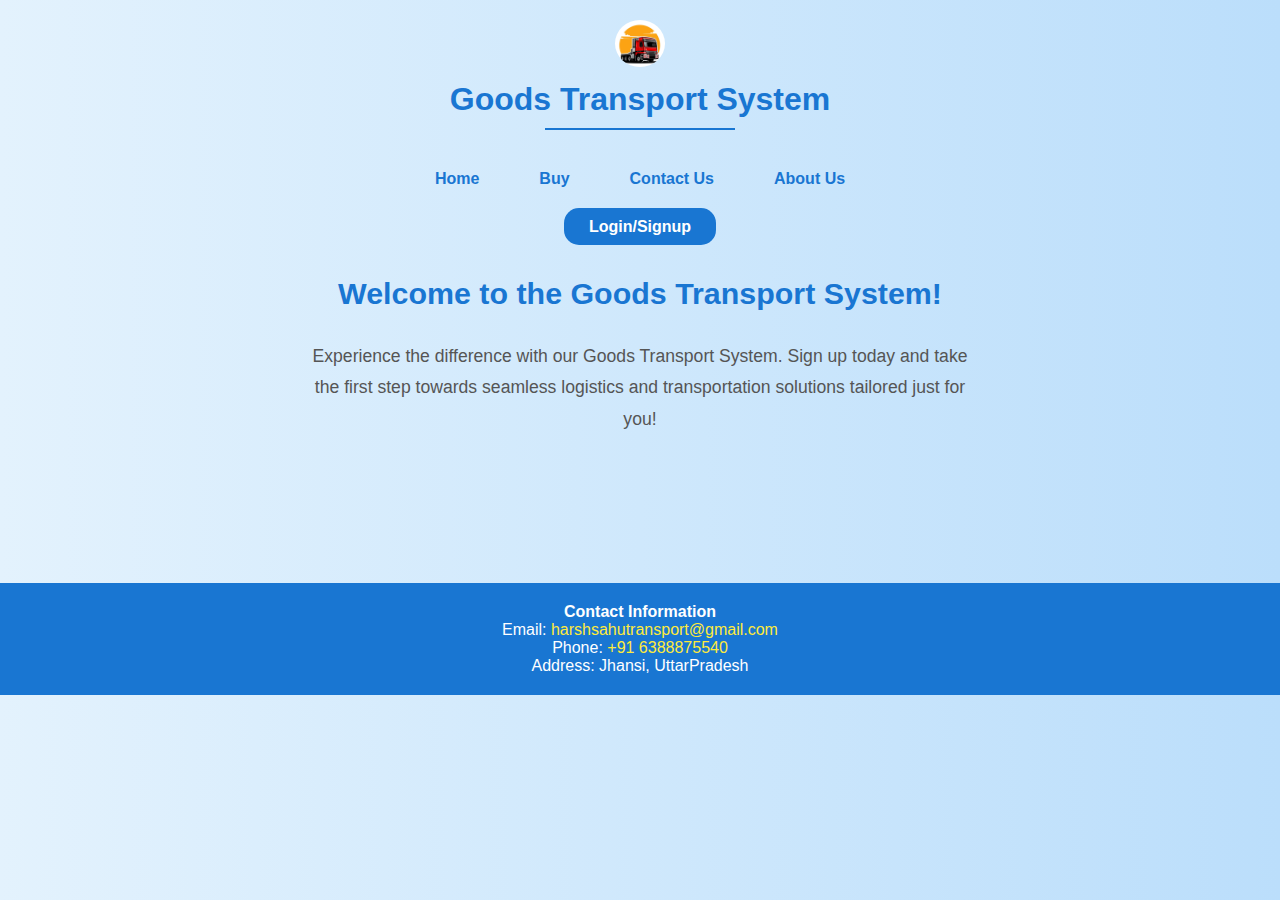
<file: Frontpage/index.html>
<!DOCTYPE html>
<html lang="en">
<head>
    <meta charset="UTF-8">
    <meta name="viewport" content="width=device-width, initial-scale=1.0">
    <title>Goods Transport System</title>
    <link rel="stylesheet" href="./style.css">
</head>
<body>
    <div class="logotruck">
        <img src="./logo_truck.jpg" alt="Logo" width="50px" style="text-align: center;">
    </div>
    <div class="logo">
        <h3>
            <b>Goods Transport System</b>
        </h3>
        <hr>
    </div>
    <div class="navigations">
        <a href="./index.html">Home</a>
        <a href="./buy.html">Buy</a>
        <a href="./contactus.html">Contact Us</a>
        <a href="./about.html">About Us</a>
    </div>
    <div class="login">
        <a href="login.html" class="btn">Login/Signup</a>
    </div>
    <div class="description">
        <h3>Welcome to the Goods Transport System!</h3>
    </div>  
   
    <div class="para">
        <p>Experience the difference with our Goods Transport System.
            Sign up today and take the first step towards seamless logistics and transportation solutions tailored just for you!</p>
    </div>
        
        
    

    <footer>
        <h4>Contact Information</h4>
        <p>Email: <a href="mailto:harshsahu1109@gmail.com">harshsahutransport@gmail.com</a></p>
        <p>Phone: <a href="tel:6388875540">+91 6388875540</a></p>
        <p>Address: Jhansi, UttarPradesh</p>
    </footer>
</body>
</html>
</file>
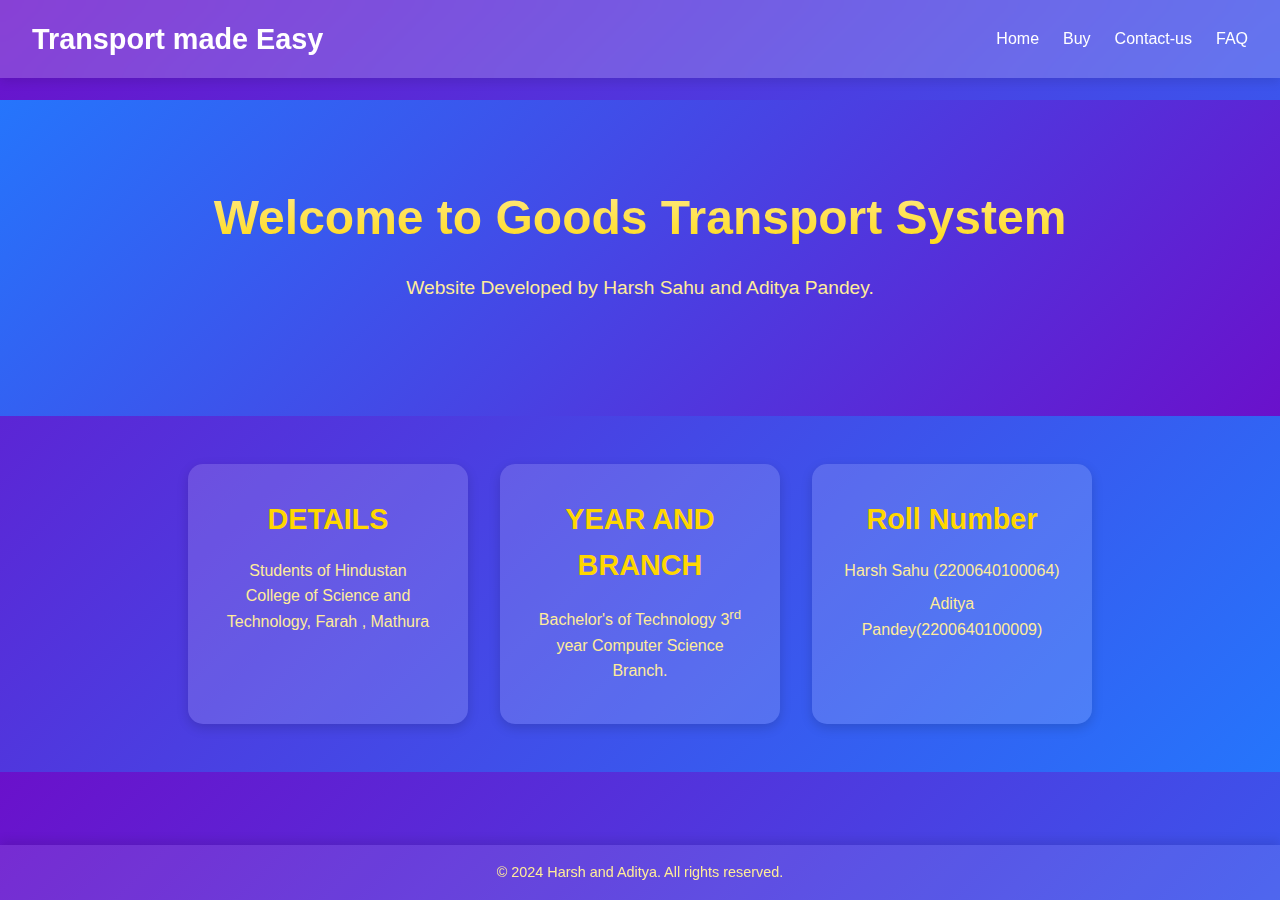
<file: Frontpage/about.html>
<!DOCTYPE html>
<html lang="en">
<head>
  <meta charset="UTF-8">
  <meta name="viewport" content="width=device-width, initial-scale=1.0">
  <title>Goods Transport System</title>
  <link rel="stylesheet" href="about.css">
</head>
<body>

  <nav class="navbar">
    <div class="logo">Transport made Easy</div>
    <ul class="nav-links">
      <li><a href="./index.html">Home</a></li>
      <li><a href="./buy.html">Buy</a></li>
      <!-- <li><a href="#">Sell</a></li> -->
      <li><a href="./contactus.html">Contact-us</a></li>
      <li><a href="#">FAQ</a></li>
    </ul>
  </nav>

  <section class="hero">
    <h1>Welcome to Goods Transport System</h1>
    <p>Website Developed by Harsh Sahu and Aditya Pandey.</p>
  </section>

  <section class="content">
    <div class="card">
      <h2>DETAILS</h2>
      <p>Students of Hindustan College of Science and Technology, Farah , Mathura</p>
      </div>
    <div class="card">
      <h2>YEAR AND BRANCH</h2>
      <p>Bachelor's of Technology 3<sup>rd</sup> year Computer Science Branch.</p>
    </div>
    <div class="card">
      <h2>Roll Number</h2>
      <p>Harsh Sahu (2200640100064)</p>
      <p>Aditya Pandey(2200640100009)</p>
    </div>
  </section>
  <footer>
    <p>&copy; 2024 Harsh and Aditya. All rights reserved.</p>
  </footer>
</body>
</html>
</file>
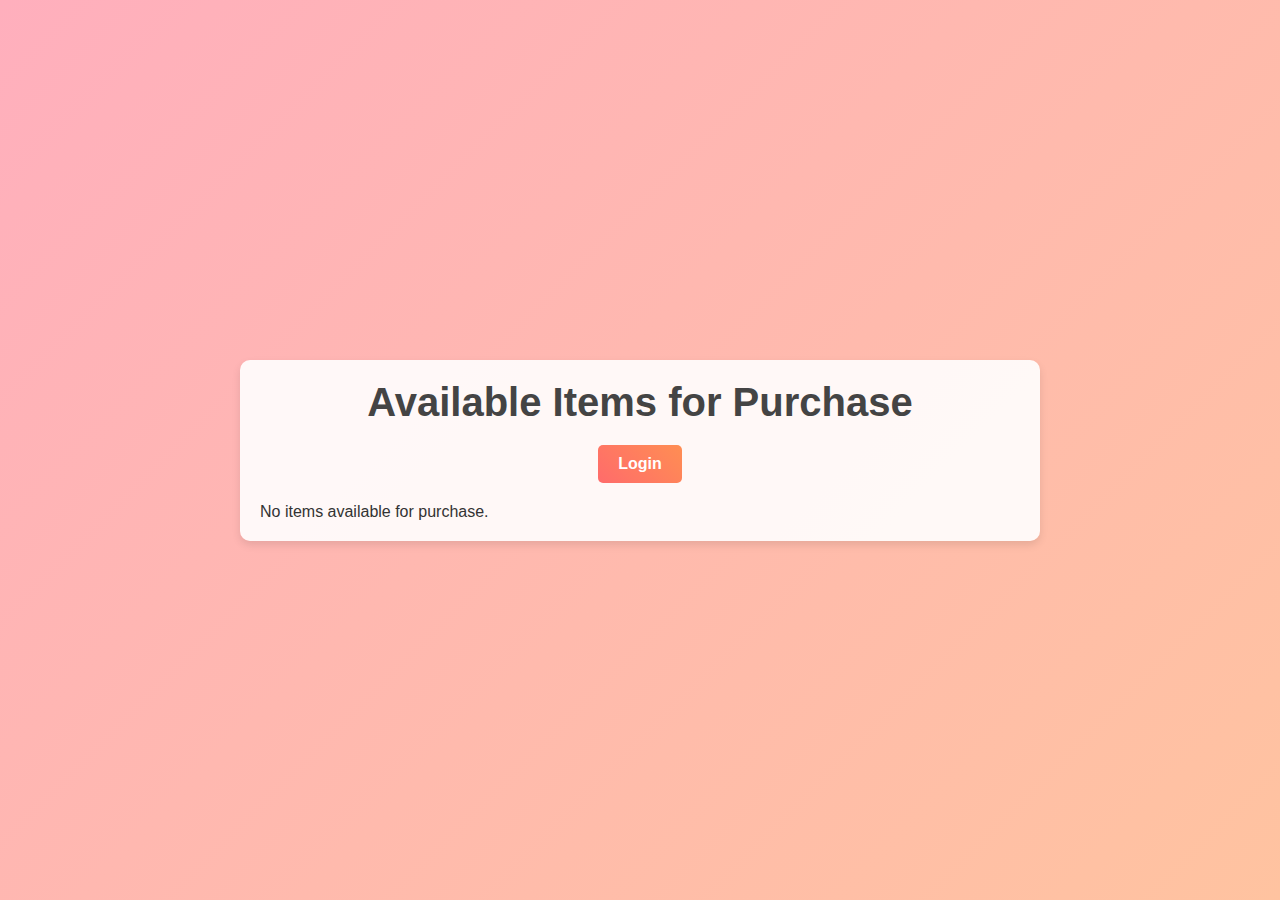
<file: Frontpage/buy.html>
<!DOCTYPE html>
<html lang="en">
<head>
    <meta charset="UTF-8">
    <meta name="viewport" content="width=device-width, initial-scale=1.0">
    <title>Goods Transport System</title>
    <link rel="stylesheet" href="buy.css">
</head>
<body>
    <div class="container">
        <h1>Available Items for Purchase</h1>
        
        <!-- Login Button -->
        <button id="loginButton" class="btn" onclick="redirectToLogin()" style="display: none;">Login</button>

        <div id="itemList" class="item-list"></div>
    </div>

    <script>
        // Check if the user is logged in
        document.addEventListener("DOMContentLoaded", function() {
            const itemList = document.getElementById("itemList");
            const items = JSON.parse(localStorage.getItem("items")) || [];
            const currentUser = localStorage.getItem("currentUser"); // Assumes a 'currentUser' is set when a user logs in

            // Display login button if user is not logged in
            if (!currentUser) {
                document.getElementById("loginButton").style.display = "block";
            }

            if (items.length === 0) {
                itemList.innerHTML = "<p>No items available for purchase.</p>";
                return;
            }

            items.forEach((item, index) => {
                const card = document.createElement("div");
                card.classList.add("card");

                // HTML structure for each item card
                card.innerHTML = `
                    <img src="${item.image}" alt="${item.name}" class="item-image">
                    <h3>${item.name}</h3>
                    <p><strong>Bid Amount:</strong> ₹${item.bidAmount}</p>
                    <p><strong>Distance:</strong> ${item.distance} km</p>
                    <p><strong>Delivery Type:</strong> ${item.deliveryType}</p>
                    <p><strong>Location:</strong> ${item.location}</p>
                    <button class="btn" onclick="purchaseItem('${item.name}', '${item.image}', ${item.bidAmount}, ${item.distance}, '${item.deliveryType}', '${item.location}')">Purchase</button>
                `;

                // If the item was added by the current user, show the delete button
                if (item.addedBy === currentUser) {
                    const deleteButton = document.createElement("button");
                    deleteButton.classList.add("btn", "delete-btn");
                    deleteButton.textContent = "Delete";
                    deleteButton.onclick = function() {
                        deleteItem(index);
                    };
                    card.appendChild(deleteButton);
                }

                itemList.appendChild(card);
            });
        });

        // Function to handle the purchase action
        function purchaseItem(name, image, bidAmount, distance, deliveryType, location) {
            const currentUser = localStorage.getItem("currentUser");

            // Check if user is logged in before allowing purchase
            if (!currentUser) {
                alert("Please log in to make a purchase.");
                window.location.href = "login.html";
                return;
            }

            const purchaseDetails = {
                name,
                image,
                bidAmount,
                distance,
                deliveryType,
                location
            };
            localStorage.setItem("purchaseDetails", JSON.stringify(purchaseDetails));
            window.location.href = "transaction.html";
        }

        // Function to delete item by index and update local storage
        function deleteItem(index) {
            let items = JSON.parse(localStorage.getItem("items")) || [];
            items.splice(index, 1); // Remove item from array by index
            localStorage.setItem("items", JSON.stringify(items)); // Update localStorage
            alert("Item deleted successfully!");
            window.location.reload(); // Reload to update the item list
        }

        // Redirect to login page if user is not logged in
        function redirectToLogin() {
            window.location.href = "login.html";
        }
    </script>
</body>
</html>
</file>
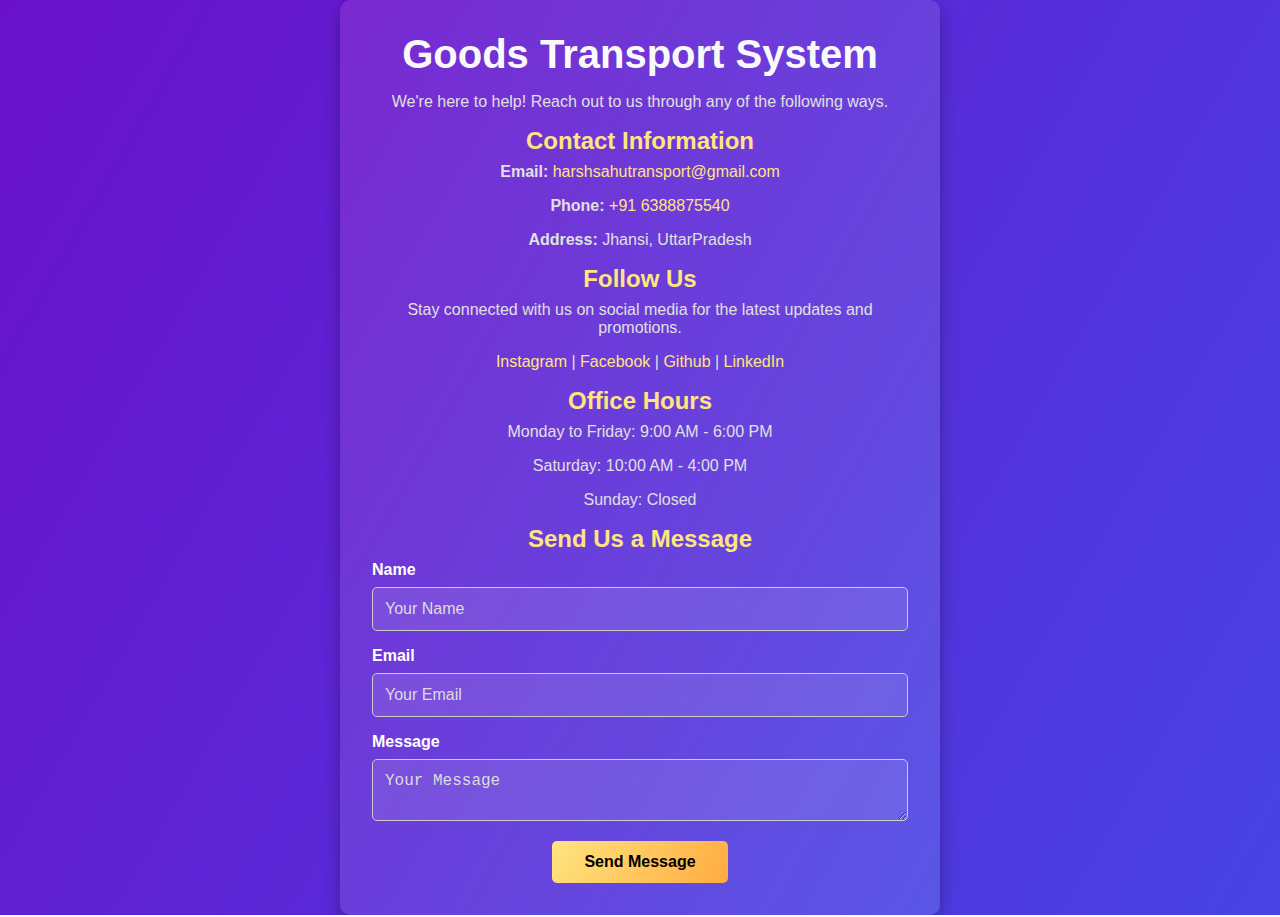
<file: Frontpage/contactus.html>
<!DOCTYPE html>
<html lang="en">
<head>
    <meta charset="UTF-8">
    <meta name="viewport" content="width=device-width, initial-scale=1.0">
    <title>Goods Transport System</title>
    <link rel="stylesheet" href="contact.css">
</head>
<body>
    <div class="container">
        <h1>Goods Transport System</h1>
        <p>We're here to help! Reach out to us through any of the following ways.</p>

        <div class="contact-info">
            <h2>Contact Information</h2>
            <p><strong>Email:</strong> <a href="mailto:harshsahu1109@gmail.com">harshsahutransport@gmail.com</a></p>
            <p><strong>Phone:</strong> <a href="tel:6388875540">+91 6388875540</a></p>
            <p><strong>Address:</strong> Jhansi, UttarPradesh</p>
        </div>

        <div class="social-media">
            <h2>Follow Us</h2>
            <p>Stay connected with us on social media for the latest updates and promotions.</p>
            <p>
                <a href="https://www.instagram.com/goodstransport" target="_blank">Instagram</a> |
                <a href="https://www.facebook.com/goodstransport" target="_blank">Facebook</a> |
                <a href="https://github.com/harshsahu11" target="_blank">Github</a> |
                <a href="https://www.linkedin.com/company/goodstransport" target="_blank">LinkedIn</a>
            </p>
        </div>

        <div class="office-hours">
            <h2>Office Hours</h2>
            <p>Monday to Friday: 9:00 AM - 6:00 PM</p>
            <p>Saturday: 10:00 AM - 4:00 PM</p>
            <p>Sunday: Closed</p>
        </div>

        <div class="contact-form">
            <h2>Send Us a Message</h2>
            <form id="contactForm">
                <div class="input-group">
                    <label for="name">Name</label>
                    <input type="text" id="name" required placeholder="Your Name">
                </div>
                <div class="input-group">
                    <label for="email">Email</label>
                    <input type="email" id="email" required placeholder="Your Email">
                </div>
                <div class="input-group">
                    <label for="message">Message</label>
                    <textarea id="message" required placeholder="Your Message"></textarea>
                </div>
                <button type="submit" class="btn">Send Message</button>
            </form>
        </div>
    </div>

    <script>
        document.getElementById("contactForm").addEventListener("submit", function(event) {
            event.preventDefault();
            alert("Thank you for contacting us! We'll get back to you shortly.");
            // Additional form handling can be implemented here.
        });
    </script>
</body>
</html>
</file>
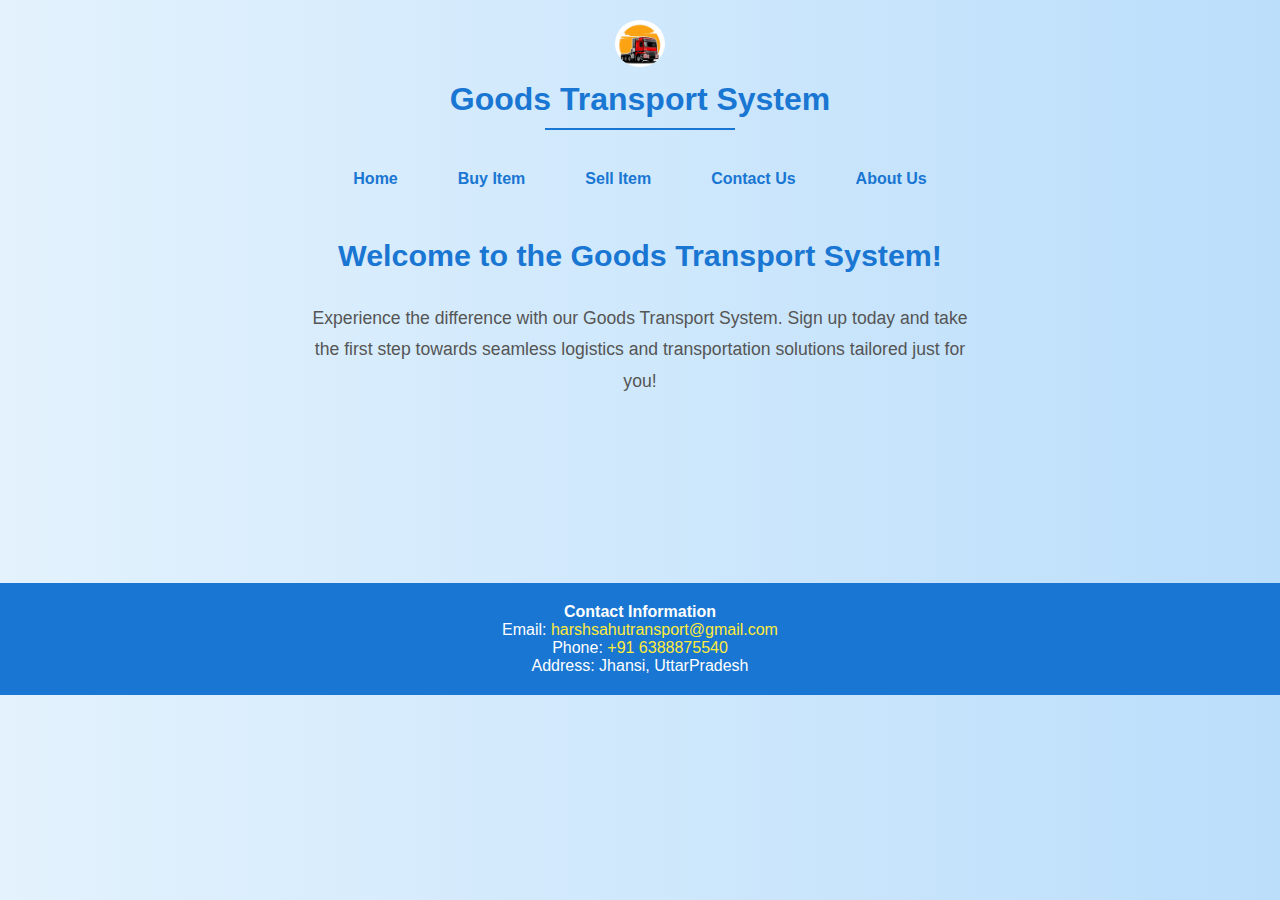
<file: Frontpage/index2.html>
<!DOCTYPE html>
<html lang="en">
<head>
    <meta charset="UTF-8">
    <meta name="viewport" content="width=device-width, initial-scale=1.0">
    <title>Goods Transport System</title>
    <link rel="stylesheet" href="index2.css">
</head>
<body>
    <div class="logotruck">
        <img src="./logo_truck.jpg" alt="Logo" width="50px" style="text-align: center;">
    </div>
    <div class="logo">
        <h3>
            <b>Goods Transport System</b>
        </h3>
        <hr>
    </div>
    <div class="navigations">
        <a href="./index2.html">Home</a>
        <a href="./buy.html">Buy Item</a>
        <a href="./sell.html">Sell Item</a>
        <a href="./contactus.html">Contact Us</a>
        <a href="./about.html">About Us</a>
    </div>
    <div class="description">
        <h3>Welcome to the Goods Transport System!</h3>
    </div>  
   
    <div class="para">
        <p>Experience the difference with our Goods Transport System.
            Sign up today and take the first step towards seamless logistics and transportation solutions tailored just for you!</p>
    </div>
        
        
    

    <footer>
        <h4>Contact Information</h4>
        <p>Email: <a href="mailto:harshsahu1109@gmail.com">harshsahutransport@gmail.com</a></p>
        <p>Phone: <a href="tel:6388875540">+91 6388875540</a></p>
        <p>Address: Jhansi, UttarPradesh</p>
    </footer>
</body>
</html>
</file>
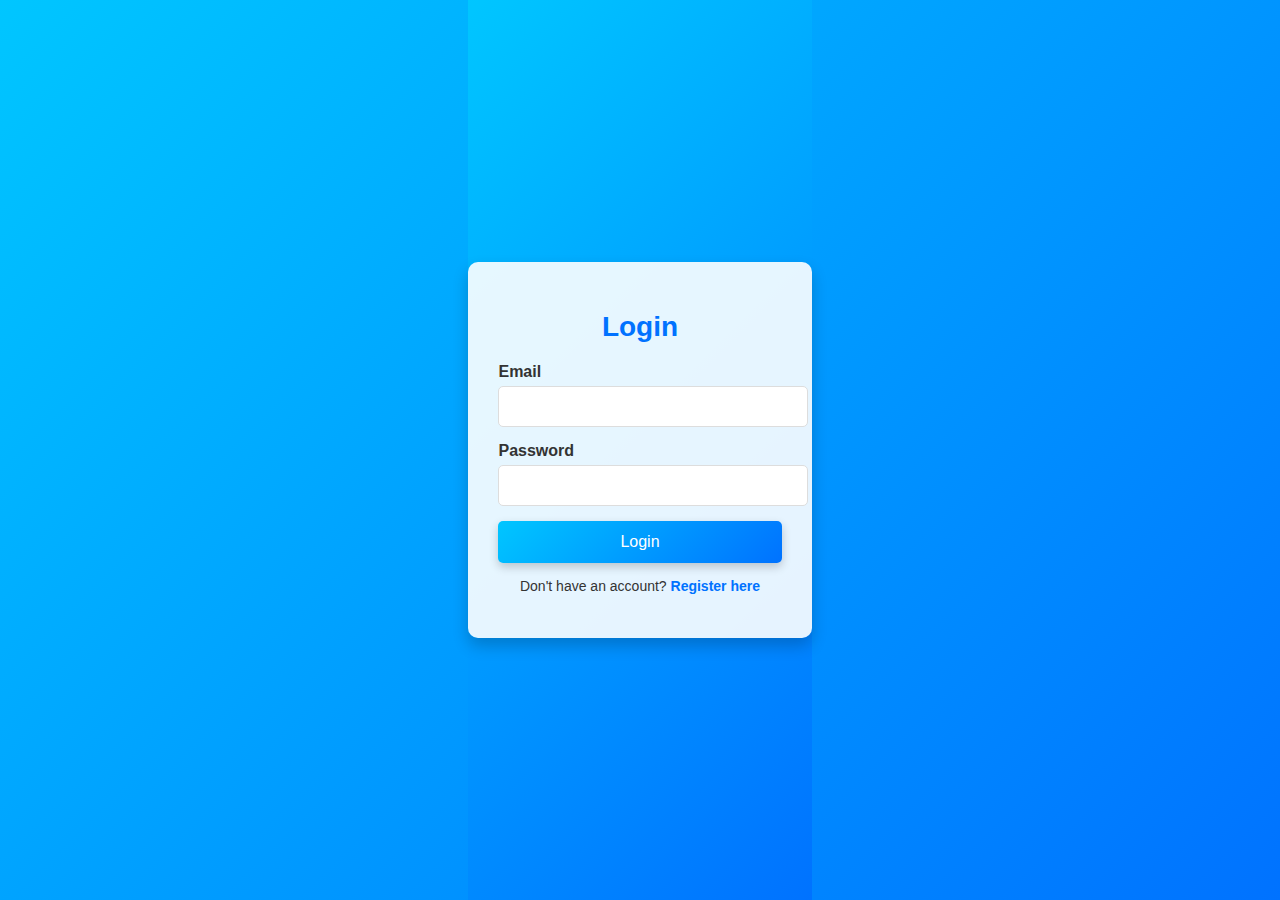
<file: Frontpage/login.html>
<!DOCTYPE html>
<html lang="en">
<head>
    <meta charset="UTF-8">
    <meta name="viewport" content="width=device-width, initial-scale=1.0">
    <title>Goods Transport System</title>
    <link rel="stylesheet" href="login.css">
</head>
<body>
    <div class="container">
        <h1>Login</h1>
        <form id="loginForm">
            <div class="input-group">
                <label for="email">Email</label>
                <input type="email" id="email" required>
            </div>
            <div class="input-group">
                <label for="password">Password</label>
                <input type="password" id="password" required>
            </div>
            <button type="submit" class="btn">Login</button>
        </form>
        <p>Don't have an account? <a href="register.html">Register here</a></p>
    </div>

    <script>
        // Handle login
        document.getElementById("loginForm").addEventListener("submit", function(event) {
            event.preventDefault();

            const email = document.getElementById("email").value;
            const password = document.getElementById("password").value;
            const users = JSON.parse(localStorage.getItem("users")) || [];

            const user = users.find(user => user.email === email && user.password === password);

            if (user) {
                localStorage.setItem("isLoggedIn", "true");
                localStorage.setItem("username", user.email);
                alert("Login successful!");
                window.location.href = "index2.html";
            } else {
                alert("Incorrect email or password. Please try again.");
            }
        });
    </script>
</body>
</html>
</file>
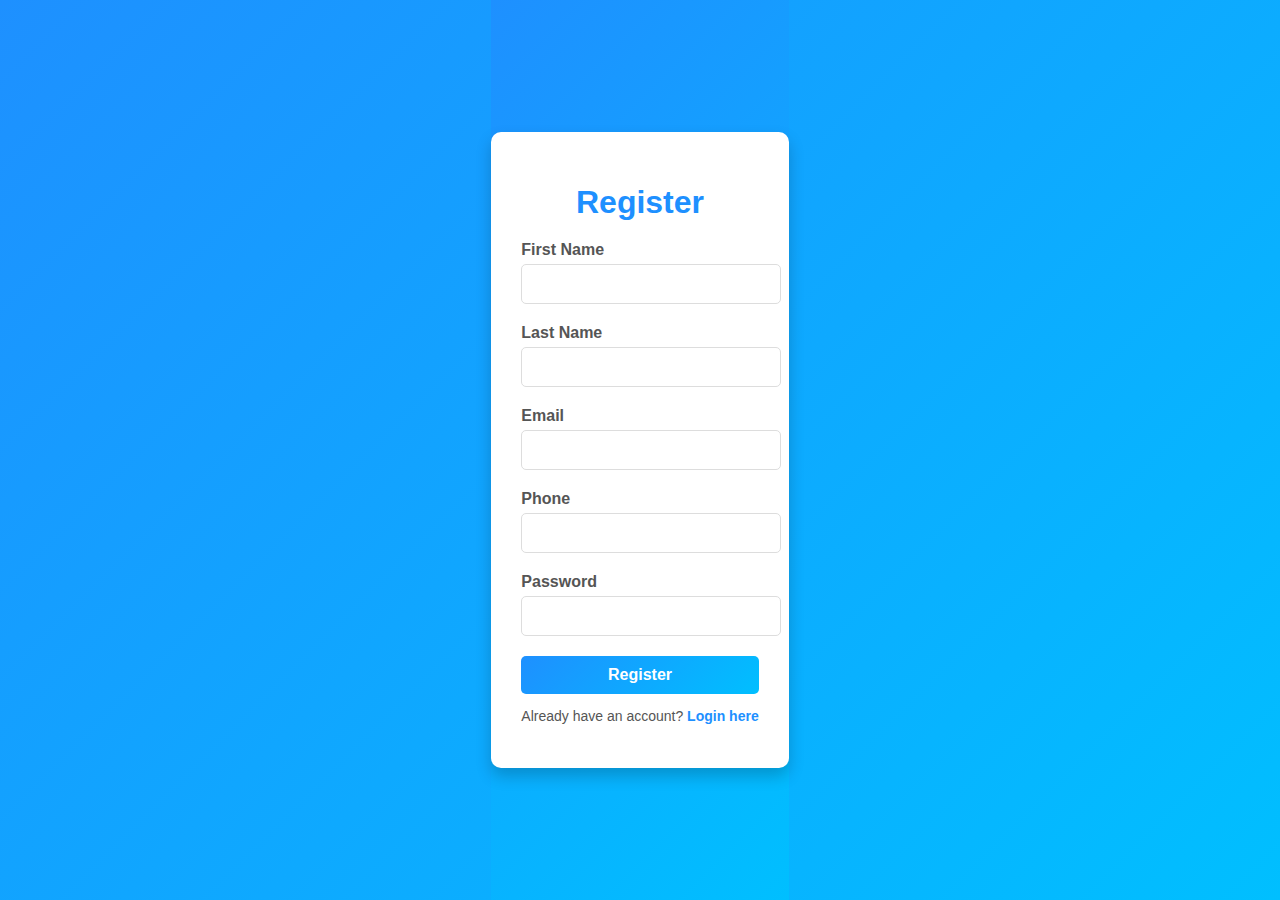
<file: Frontpage/register.html>
<!DOCTYPE html>
<html lang="en">
<head>
    <meta charset="UTF-8">
    <meta name="viewport" content="width=device-width, initial-scale=1.0">
    <title>Goods Transport System</title>
    <link rel="stylesheet" href="register.css">
</head>
<body>
    <div class="container">
        <h1>Register</h1>
        <form id="registerForm">
            <div class="input-group">
                <label for="firstName">First Name</label>
                <input type="text" id="firstName" required>
            </div>
            <div class="input-group">
                <label for="lastName">Last Name</label>
                <input type="text" id="lastName" required>
            </div>
            <div class="input-group">
                <label for="email">Email</label>
                <input type="email" id="email" required>
            </div>
            <div class="input-group">
                <label for="phone">Phone</label>
                <input type="tel" id="phone" required>
            </div>
            <div class="input-group">
                <label for="password">Password</label>
                <input type="password" id="password" required>
            </div>
            <button type="submit" class="btn">Register</button>
        </form>
        <p>Already have an account? <a href="login.html">Login here</a></p>
    </div>

    <script>
        // Handle registration
        document.getElementById("registerForm").addEventListener("submit", function(event) {
            event.preventDefault();
            const firstName = document.getElementById("firstName").value;
            const lastName = document.getElementById("lastName").value;
            const email = document.getElementById("email").value;
            const phone = document.getElementById("phone").value;
            const password = document.getElementById("password").value;

            // Save user data in localStorage
            const users = JSON.parse(localStorage.getItem("users")) || [];
            users.push({ firstName, lastName, email, phone, password });
            localStorage.setItem("users", JSON.stringify(users));

            // Redirect to login
            alert("Registration successful! Please log in.");
            window.location.href = "login.html";
        });
    </script>
</body>
</html>
</file>
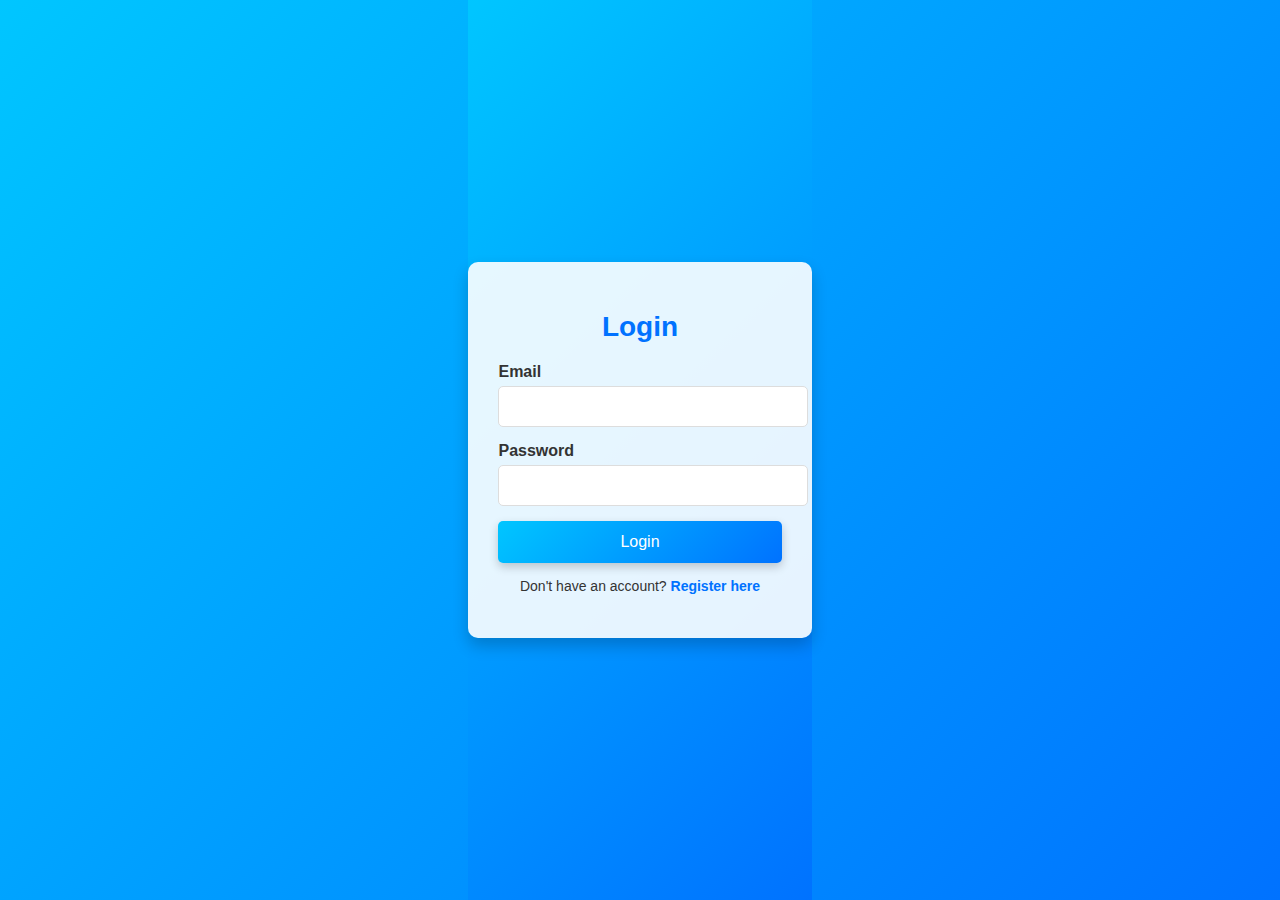
<file: Frontpage/sell.html>
<!DOCTYPE html>
<html lang="en">
<head>
    <meta charset="UTF-8">
    <meta name="viewport" content="width=device-width, initial-scale=1.0">
    <title>Goods Transport System</title>
    <link rel="stylesheet" href="sell.css">
</head>
<body>
    <div class="container">
        <h1>Add New Item</h1>
        <form id="itemForm">
            <div class="input-group">
                <label for="itemName">Item Name</label>
                <input type="text" id="itemName" placeholder="Enter item name" required>
            </div>
            <div class="input-group">
                <label for="itemImage">Item Image</label>
                <input type="file" id="itemImage" accept="image/*" required>
            </div>
            <div class="input-group">
                <label for="bidAmount">Bid Amount</label>
                <input type="number" id="bidAmount" placeholder="Enter bid amount" required>
            </div>
            <div class="input-group">
                <label for="distance">Distance (in km)</label>
                <input type="number" id="distance" placeholder="Enter distance" required>
            </div>
            <div class="input-group">
                <label for="deliveryType">Delivery Type</label>
                <select id="deliveryType" required>
                    <option value="Standard">Standard</option>
                    <option value="Express">Express</option>
                </select>
            </div>
            <div class="input-group">
                <label for="location">Location</label>
                <input type="text" id="location" placeholder="Enter location" required>
            </div>
            <button type="submit" class="btn">Add Item</button>
        </form>

        <h2>Items</h2>
        <div id="itemList" class="item-list">
        </div>
    </div>

    <script>
        // Function to check if the user is logged in
        function checkLogin() {
            const isLoggedIn = localStorage.getItem('isLoggedIn');
            if (!isLoggedIn) {
                alert('Please log in to access the Sell Items page.');
                window.location.href = 'login.html'; // Redirect to login page if not logged in
            }
        }

        // Check login on page load
        document.addEventListener('DOMContentLoaded', checkLogin);

        // Add item functionality if user is logged in
        document.getElementById('itemForm').addEventListener('submit', function(e) {
            e.preventDefault();

            const itemName = document.getElementById('itemName').value;
            const itemImage = document.getElementById('itemImage').files[0];
            const bidAmount = document.getElementById('bidAmount').value;
            const distance = document.getElementById('distance').value;
            const deliveryType = document.getElementById('deliveryType').value;
            const location = document.getElementById('location').value;

            // Create a file reader to read the image
            const reader = new FileReader();
            reader.onload = function(event) {
                const items = JSON.parse(localStorage.getItem('items')) || [];
                const newItem = {
                    name: itemName,
                    image: event.target.result,
                    bidAmount: bidAmount,
                    distance: distance,
                    deliveryType: deliveryType,
                    location: location,
                    addedBy: localStorage.getItem('currentUser') // Track the user who added the item
                };

                items.push(newItem);
                localStorage.setItem('items', JSON.stringify(items));
                alert('Item added successfully!');
                document.getElementById('itemForm').reset(); // Clear form fields after submission
            };
            reader.readAsDataURL(itemImage);
        });
    </script>
</body>
</html>
</file>
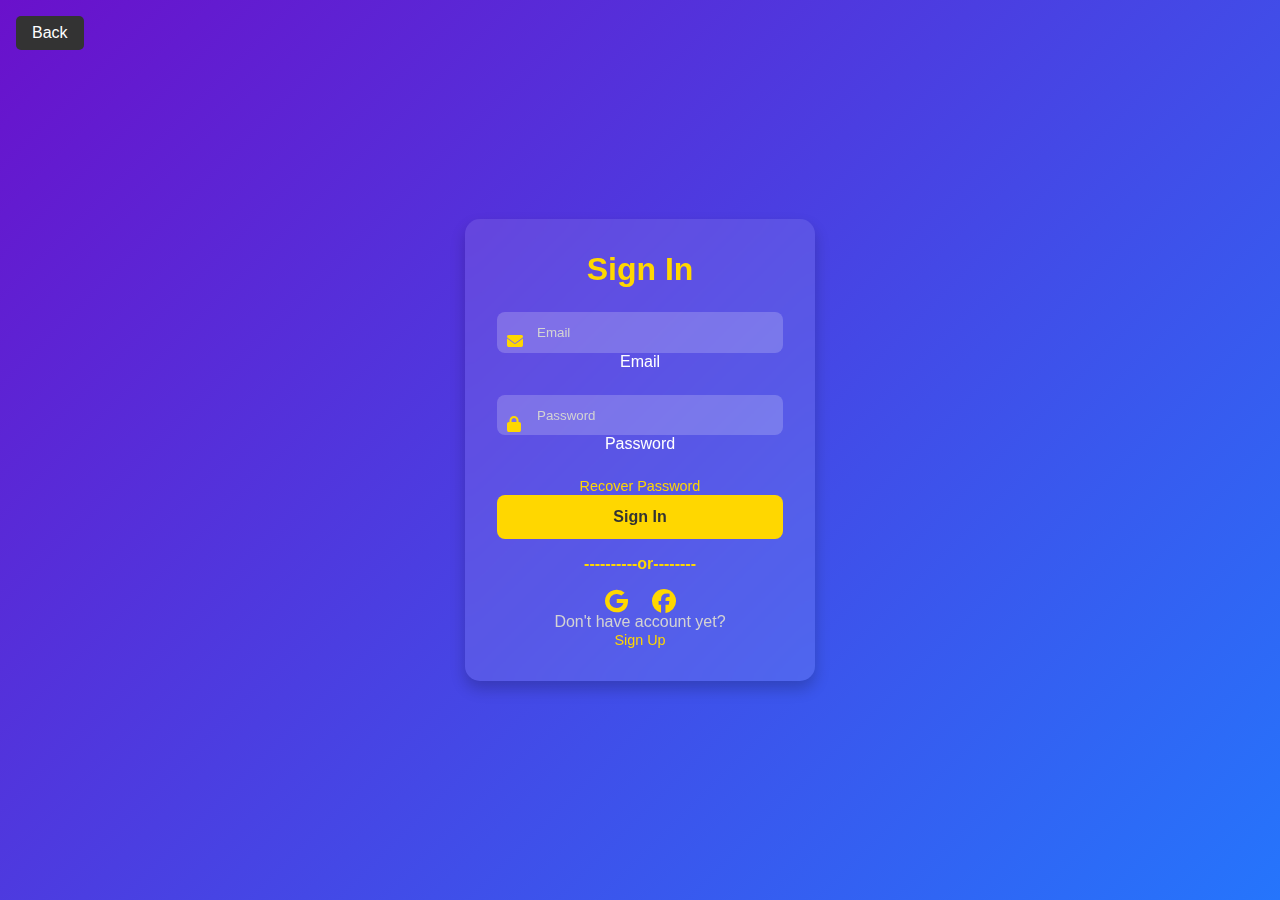
<file: login/login.html>
<!DOCTYPE html>
<html lang="en">
<head>
    <meta charset="UTF-8">
    <meta name="viewport" content="width=device-width, initial-scale=1.0">
    <title>Register & Login</title>
    <link rel="stylesheet" href="https://cdnjs.cloudflare.com/ajax/libs/font-awesome/6.5.1/css/all.min.css">
    <link rel="stylesheet" href="login.css">
</head>
<body>
  <div class="back">
    <a href="/Frontpage/index.html">Back</a>
  </div>
    <div class="container" id="signup" style="display:none;">
      <h1 class="form-title">Register</h1>
      <form method="post" action="register.php">
        <div class="input-group">
           <i class="fas fa-user"></i>
           <input type="text" name="fName" id="fName" placeholder="First Name" required>
           <label for="fname">First Name</label>
        </div>
        <div class="input-group">
            <i class="fas fa-user"></i>
            <input type="text" name="lName" id="lName" placeholder="Last Name" required>
            <label for="lName">Last Name</label>
        </div>
        <div class="input-group">
            <i class="fas fa-envelope"></i>
            <input type="email" name="email" id="email" placeholder="Email" required>
            <label for="email">Email</label>
        </div>
        <div class="input-group">
            <i class="fas fa-lock"></i>
            <input type="password" name="password" id="password" placeholder="Password" required>
            <label for="password">Password</label>
        </div>
       <input type="submit" class="btn" value="Sign Up" name="signUp">
      </form>
      <p class="or">
        ----------or--------
      </p>
      <div class="icons">
        <i class="fab fa-google"></i>
        <i class="fab fa-facebook"></i>
      </div>
      <div class="links">
        <p>Already Have Account ?</p>
        <button id="signInButton">Sign In</button>
      </div>
    </div>

    <div class="container" id="signIn">
        <h1 class="form-title">Sign In</h1>
        <form method="post" action="register.php">
          <div class="input-group">
              <i class="fas fa-envelope"></i>
              <input type="email" name="email" id="email" placeholder="Email" required>
              <label for="email">Email</label>
          </div>
          <div class="input-group">
              <i class="fas fa-lock"></i>
              <input type="password" name="password" id="password" placeholder="Password" required>
              <label for="password">Password</label>
          </div>
          <p class="recover">
            <a href="#">Recover Password</a>
          </p>
         <input type="submit" class="btn" value="Sign In" name="signIn">
        </form>
        <p class="or">
          ----------or--------
        </p>
        <div class="icons">
          <i class="fab fa-google"></i>
          <i class="fab fa-facebook"></i>
        </div>
        <div class="links">
          <p>Don't have account yet?</p>
          <button id="signUpButton">Sign Up</button>
        </div>
      </div>
      <script src="login.js"></script>
</body>
</html>
</file>
<file: Frontpage/buy.css>
/* General Styles */
* {
    margin: 0;
    padding: 0;
    box-sizing: border-box;
    font-family: Arial, sans-serif;
}

/* Gradient Background */
body {
    background: linear-gradient(135deg, #ffafbd, #ffc3a0);
    color: #333;
    display: flex;
    align-items: center;
    justify-content: center;
    min-height: 100vh;
}

/* Container Styling */
.container {
    max-width: 800px;
    width: 90%;
    padding: 20px;
    background: rgba(255, 255, 255, 0.9);
    border-radius: 10px;
    box-shadow: 0 4px 8px rgba(0, 0, 0, 0.1);
    animation: fadeIn 1s ease-in-out;
}

/* Heading */
h1 {
    text-align: center;
    font-size: 2.5em;
    color: #444;
    margin-bottom: 20px;
}

/* Item Card Styling */
.card {
    background: #ffffff;
    border-radius: 10px;
    box-shadow: 0 8px 16px rgba(0, 0, 0, 0.2);
    overflow: hidden;
    transition: transform 0.3s ease, box-shadow 0.3s ease;
    margin-bottom: 20px;
    animation: slideUp 0.6s ease forwards;
}

/* Card Hover Effect */
.card:hover {
    transform: translateY(-5px);
    box-shadow: 0 12px 24px rgba(0, 0, 0, 0.2);
}

/* Image Styling */
.item-image {
    width: 100%;
    height: 200px;
    object-fit: cover;
}

/* Card Content Styling */
.card h3 {
    font-size: 1.5em;
    color: #333;
    padding: 15px;
    text-align: center;
}

.card p {
    padding: 0 15px;
    color: #666;
    font-size: 1em;
    line-height: 1.5;
}

.card button {
    margin: 15px;
}

/* Button Styling */
.btn {
    display: inline-block;
    padding: 10px 20px;
    color: #ffffff;
    background: linear-gradient(45deg, #ff6b6b, #ff8e53);
    border: none;
    border-radius: 5px;
    cursor: pointer;
    font-size: 1em;
    font-weight: bold;
    text-align: center;
    transition: background 0.3s, transform 0.3s;
    text-decoration: none;
}

/* Button Hover and Active Effects */
.btn:hover {
    background: linear-gradient(45deg, #ff8e53, #ff6b6b);
    transform: scale(1.05);
}

.btn:active {
    transform: scale(0.98);
}

/* Delete Button Styling */
.delete-btn {
    background: #ff4d4d;
}

.delete-btn:hover {
    background: #ff1a1a;
}

/* Login Button Styling */
#loginButton {
    margin: 20px auto;
    display: block;
}

/* Item List Grid Layout */
.item-list {
    display: grid;
    grid-template-columns: 1fr;
    gap: 20px;
}

@media (min-width: 768px) {
    .item-list {
        grid-template-columns: 1fr 1fr;
    }
}

/* Fade In Animation */
@keyframes fadeIn {
    0% {
        opacity: 0;
        transform: translateY(20px);
    }
    100% {
        opacity: 1;
        transform: translateY(0);
    }
}

/* Slide Up Animation */
@keyframes slideUp {
    0% {
        opacity: 0;
        transform: translateY(20px);
    }
    100% {
        opacity: 1;
        transform: translateY(0);
    }
}
</file>
<file: Frontpage/login.css>
/* General Styling */
body, html {
    margin: 0;
    padding: 0;
    font-family: Arial, sans-serif;
    background: linear-gradient(135deg, #00c6ff, #0072ff);
    height: 100vh;
    display: flex;
    justify-content: center;
    align-items: center;
    color: #333;
}

.container {
    background: rgba(255, 255, 255, 0.9);
    border-radius: 10px;
    box-shadow: 0 8px 16px rgba(0, 0, 0, 0.2);
    padding: 30px;
    width: 100%;
    max-width: 400px;
    text-align: center;
    animation: fadeIn 0.8s ease-in-out;
}

h1 {
    color: #0072ff;
    font-size: 28px;
    margin-bottom: 20px;
}

/* Input Group Styling */
.input-group {
    margin-bottom: 15px;
    text-align: left;
}

.input-group label {
    font-weight: bold;
    color: #333;
    margin-bottom: 5px;
    display: inline-block;
}

.input-group input {
    width: 100%;
    padding: 12px;
    border: 1px solid #ddd;
    border-radius: 5px;
    outline: none;
    transition: all 0.3s ease;
}

.input-group input:focus {
    border-color: #0072ff;
    box-shadow: 0 0 8px rgba(0, 114, 255, 0.3);
}

/* Button Styling */
.btn {
    background: linear-gradient(135deg, #00c6ff, #0072ff);
    color: #fff;
    padding: 12px;
    width: 100%;
    border: none;
    border-radius: 5px;
    cursor: pointer;
    font-size: 16px;
    transition: all 0.3s ease;
    box-shadow: 0 4px 10px rgba(0, 0, 0, 0.2);
}

.btn:hover {
    background: linear-gradient(135deg, #0072ff, #005bb5);
    transform: translateY(-2px);
}

/* Link Styling */
.container p {
    margin-top: 15px;
    font-size: 14px;
    color: #333;
}

.container a {
    color: #0072ff;
    text-decoration: none;
    font-weight: bold;
    transition: color 0.3s ease;
}

.container a:hover {
    color: #00c6ff;
}

/* Animations */
@keyframes fadeIn {
    from {
        opacity: 0;
        transform: translateY(-10px);
    }
    to {
        opacity: 1;
        transform: translateY(0);
    }
}
</file>
<file: Frontpage/register.css>
/* Body and Container Styling */
body, html {
    margin: 0;
    padding: 0;
    font-family: Arial, sans-serif;
    background: linear-gradient(135deg, #1e90ff, #00bfff);
    height: 100vh;
    display: flex;
    align-items: center;
    justify-content: center;
    color: #333;
}

.container {
    background: #fff;
    padding: 30px;
    max-width: 400px;
    width: 100%;
    border-radius: 10px;
    box-shadow: 0 8px 16px rgba(0, 0, 0, 0.2);
    text-align: center;
    animation: slideDown 0.6s ease-out;
}

h1 {
    color: #1e90ff;
    font-size: 2em;
    margin-bottom: 20px;
}

/* Input Group Styling */
.input-group {
    margin-bottom: 20px;
    text-align: left;
}

.input-group label {
    font-weight: bold;
    margin-bottom: 5px;
    display: block;
    color: #555;
}

.input-group input {
    width: 100%;
    padding: 10px;
    border: 1px solid #ddd;
    border-radius: 5px;
    outline: none;
    transition: all 0.3s ease;
    font-size: 16px;
}

.input-group input:focus {
    border-color: #1e90ff;
    box-shadow: 0 0 5px rgba(30, 144, 255, 0.4);
}

/* Button Styling */
.btn {
    background: linear-gradient(135deg, #1e90ff, #00bfff);
    color: #fff;
    padding: 10px;
    width: 100%;
    border: none;
    border-radius: 5px;
    cursor: pointer;
    font-size: 16px;
    font-weight: bold;
    transition: background 0.3s ease, transform 0.2s ease;
}

.btn:hover {
    background: linear-gradient(135deg, #00bfff, #1e90ff);
    transform: scale(1.05);
}

/* Link Styling */
p {
    font-size: 14px;
    color: #555;
}

p a {
    color: #1e90ff;
    text-decoration: none;
    font-weight: bold;
}

p a:hover {
    text-decoration: underline;
}

/* Animations */
@keyframes slideDown {
    from {
        opacity: 0;
        transform: translateY(-20px);
    }
    to {
        opacity: 1;
        transform: translateY(0);
    }
}
</file>
<file: Frontpage/sell.css>
body, html {
    margin: 0;
    padding: 0;
    font-family: Arial, sans-serif;
    background: linear-gradient(135deg, #2193b0, #6dd5ed);
    height: 100vh;
    display: flex;
    align-items: center;
    justify-content: center;
    color: #333;
    animation: backgroundShift 6s ease-in-out infinite;
}

.container {
    background: #ffffff;
    padding: 30px;
    max-width: 400px;
    width: 100%;
    border-radius: 10px;
    box-shadow: 0 8px 16px rgba(0, 0, 0, 0.3);
    text-align: center;
    animation: fadeIn 1s ease-out;
}

h1, h2 {
    color: #2193b0;
    font-size: 1.8em;
    margin-bottom: 15px;
}

.input-group {
    margin-bottom: 20px;
    text-align: left;
}

.input-group label {
    font-weight: bold;
    margin-bottom: 5px;
    display: block;
    color: #555;
}

.input-group input, .input-group select {
    width: 100%;
    padding: 10px;
    border: 1px solid #ddd;
    border-radius: 5px;
    outline: none;
    transition: all 0.3s ease;
    font-size: 16px;
}

.input-group input:focus, .input-group select:focus {
    border-color: #2193b0;
    box-shadow: 0 0 5px rgba(33, 147, 176, 0.4);
}

.btn {
    background: linear-gradient(135deg, #2193b0, #6dd5ed);
    color: #fff;
    padding: 12px;
    width: 100%;
    border: none;
    border-radius: 5px;
    cursor: pointer;
    font-size: 16px;
    font-weight: bold;
    transition: background 0.3s ease, transform 0.2s ease;
    box-shadow: 0px 4px 8px rgba(33, 147, 176, 0.3);
}

.btn:hover {
    background: linear-gradient(135deg, #6dd5ed, #2193b0);
    transform: scale(1.05);
}

.item-list {
    margin-top: 20px;
    padding: 10px;
    border-top: 1px solid #ddd;
}

/* Animations */
@keyframes fadeIn {
    from { opacity: 0; transform: translateY(-10px); }
    to { opacity: 1; transform: translateY(0); }
}

@keyframes backgroundShift {
    0% { background: linear-gradient(135deg, #2193b0, #6dd5ed); }
    50% { background: linear-gradient(135deg, #6dd5ed, #2193b0); }
    100% { background: linear-gradient(135deg, #2193b0, #6dd5ed); }
}
</file>
<file: login/login.css>
* {
    margin: 0;
    padding: 0;
    box-sizing: border-box;
    font-family: Arial, sans-serif;
}

body {
    display: flex;
    align-items: center;
    justify-content: center;
    min-height: 100vh;
    background: linear-gradient(135deg, #6a11cb, #2575fc);
    color: #fff;
}

.back a {
    position: fixed;
    top: 1rem;
    left: 1rem;
    color: #fff;
    background-color: #333;
    padding: 0.5rem 1rem;
    border-radius: 5px;
    text-decoration: none;
    transition: background 0.3s;
}

.back a:hover {
    background-color: #555;
}


.container {
    background: rgba(255, 255, 255, 0.1);
    backdrop-filter: blur(10px);
    padding: 2rem;
    width: 350px;
    border-radius: 15px;
    box-shadow: 0 8px 15px rgba(0, 0, 0, 0.2);
    text-align: center;
    animation: fadeIn 1.5s ease-out forwards;
}

.form-title {
    font-size: 2rem;
    margin-bottom: 1.5rem;
    color: #ffd700;
}

.input-group {
    position: relative;
    margin-bottom: 1.5rem;
}

.input-group i {
    position: absolute;
    top: 50%;
    left: 10px;
    transform: translateY(-50%);
    color: #ffd700;
}

.input-group input {
    width: 100%;
    padding: 0.8rem 1rem 0.8rem 2.5rem;
    border: none;
    border-radius: 8px;
    background: rgba(255, 255, 255, 0.2);
    color: #fff;
    outline: none;
    transition: background 0.3s ease;
}

.input-group input::placeholder {
    color: #d3d3d3;
}

.input-group input:focus {
    background: rgba(255, 255, 255, 0.3);
}

.btn {
    background: #ffd700;
    color: #333;
    padding: 0.8rem;
    width: 100%;
    border: none;
    border-radius: 8px;
    font-size: 1rem;
    font-weight: bold;
    cursor: pointer;
    transition: background 0.3s ease, transform 0.3s ease;
}

.btn:hover {
    background: #ffec99;
    transform: scale(1.05);
}


.or {
    margin: 1rem 0;
    color: #ffd700;
    font-weight: bold;
}

.icons {
    display: flex;
    justify-content: center;
    gap: 1.5rem;
    font-size: 1.5rem;
    color: #ffd700;
}

.icons i:hover {
    color: #ffec99;
    cursor: pointer;
}


.links p {
    color: #d3d3d3;
}

.links button {
    background: none;
    border: none;
    color: #ffd700;
    cursor: pointer;
    font-size: 0.9rem;
    transition: color 0.3s;
}

.links button:hover {
    color: #ffec99;
}

.recover a {
    color: #ffd700;
    font-size: 0.9rem;
    text-decoration: none;
    transition: color 0.3s;
}

.recover a:hover {
    color: #ffec99;
}


@keyframes fadeIn {
    from {
        opacity: 0;
        transform: translateY(30px);
    }
    to {
        opacity: 1;
        transform: translateY(0);
    }
}


@media (max-width: 400px) {
    .container {
        width: 90%;
        padding: 1.5rem;
    }
}
</file>
<file: Frontpage/style.css>
/* General Reset */
* {
    margin: 0;
    padding: 0;
    box-sizing: border-box;
    font-family: Arial, sans-serif;
}

/* Body Styling */
body {
    background: linear-gradient(to right, #e3f2fd, #bbdefb);
    color: #333;
    display: flex;
    flex-direction: column;
    align-items: center;
    text-align: center;
    font-family: 'Segoe UI', Tahoma, Geneva, Verdana, sans-serif;
}
/* "Join Us Today!" Section */
.build {
    margin-top: 50px;
    animation: slideIn 1.5s ease;
}

.build h4 {
    font-size: 1.8rem;
    color: #1976d2;
    text-transform: uppercase;
    letter-spacing: 2px;
    font-weight: bold;
    margin-bottom: 20px;
    animation: fadeInUp 1.5s ease;
}

/* Paragraph Section */
.para {
    max-width: 700px;
    margin: 20px auto;
    animation: fadeIn 2s ease;
}

.para p {
    font-size: 1.1rem;
    color: #555;
    line-height: 1.8;
    padding: 0 20px 0px;
    margin-top: 10px;
    animation: slideIn 2s ease;
}

/* Animations for the Sections */
@keyframes fadeInUp {
    0% {
        opacity: 0;
        transform: translateY(20px);
    }
    100% {
        opacity: 1;
        transform: translateY(0);
    }
}

@keyframes slideIn {
    0% {
        opacity: 0;
        transform: translateY(30px);
    }
    100% {
        opacity: 1;
        transform: translateY(0);
    }
}


/* Logo Truck Styling */
.logotruck img {
    margin-top: 20px;
    border-radius: 50%;
    animation: bounce 2s infinite;
}

/* Bounce Animation */
@keyframes bounce {
    0%, 20%, 50%, 80%, 100% {
        transform: translateY(0);
    }
    40% {
        transform: translateY(-20px);
    }
    60% {
        transform: translateY(-10px);
    }
}

/* Logo Text Styling */
.logo h3 {
    color: #1976d2;
    font-size: 2rem;
    margin: 10px 0;
    animation: fadeIn 1.5s ease;
}

.logo hr {
    width: 50%;
    border: 1px solid #1976d2;
    margin: 10px auto;
    animation: grow 2s ease forwards;
}

/* Navigation Links */
.navigations {
    display: flex;
    gap: 20px;
    margin: 20px 0;
    justify-content: center;
    animation: fadeIn 2s ease;
}

.navigations a {
    text-decoration: none;
    color: #1976d2;
    font-weight: bold;
    padding: 10px 20px;
    border-radius: 5px;
    transition: background-color 0.3s, color 0.3s;
}

.navigations a:hover {
    background-color: #1976d2;
    color: #fff;
}

/* Login Button Styling */
.login .btn {
    background-color: #1976d2;
    color: #fff;
    padding: 10px 25px;
    /* margin-left: 1200px; */
    border-radius: 15px;
    text-decoration: none;
    font-weight: bold;
    transition: transform 0.3s, background-color 0.3s;
}

.login .btn:hover {
    background-color: #b2bc27;
    transform: scale(1.1);
}

/* Description Section */
.description h3 {
    font-size: 1.9rem;
    color: #1976d2;
    margin-top: 40px;
    animation: slideIn 1.5s ease;
}



/* Footer Styling */
footer {
    margin-top: 127px;
    padding: 20px;
    background-color: #1976d2;
    color: #fff;
    width: 100%;
    animation: slideIn 2s ease;
}

footer a {
    color: #ffeb3b;
    text-decoration: none;
}

footer a:hover {
    text-decoration: underline;
}

/* Keyframes for Animations */
@keyframes fadeIn {
    0% { opacity: 0; }
    100% { opacity: 1; }
}

@keyframes slideIn {
    0% { transform: translateY(20px); opacity: 0; }
    100% { transform: translateY(0); opacity: 1; }
}

@keyframes grow {
    from { width: 0; }
    to { width: 50%; }
}
</file>
<file: Frontpage/about.css>
/* General Reset */
* {
    margin: 0;
    padding: 0;
    box-sizing: border-box;
    font-family: Arial, sans-serif;
  }
  
  /* Body and Background */
  body {
    color: #333;
    line-height: 1.6;
    background: linear-gradient(135deg, #6a11cb, #2575fc);
    display: flex;
    flex-direction: column;
    align-items: center;
  }
  
  /* Navbar Styling */
  .navbar {
    display: flex;
    justify-content: space-between;
    align-items: center;
    width: 100%;
    padding: 1rem 2rem;
    background: rgba(255, 255, 255, 0.2);
    backdrop-filter: blur(10px);
    color: #fff;
    position: fixed;
    top: 0;
    z-index: 10;
    box-shadow: 0 4px 10px rgba(0, 0, 0, 0.1);
  }
  
  .navbar .logo {
    font-size: 1.8rem;
    font-weight: bold;
  }
  
  .nav-links {
    list-style: none;
    display: flex;
  }
  
  .nav-links li {
    margin-left: 1.5rem;
  }
  
  .nav-links a {
    color: #fff;
    text-decoration: none;
    font-weight: 500;
    transition: color 0.3s ease;
  }
  
  .nav-links a:hover {
    color: #ffec99;
  }
  
  /* Hero Section */
  .hero {
    margin-top: 100px;
    text-align: center;
    color: #fff;
    padding: 5rem 2rem;
    background: linear-gradient(135deg, #2575fc, #6a11cb);
    width: 100%;
    animation: fadeIn 1.5s ease-out forwards;
  }
  
  .hero h1 {
    font-size: 3rem;
    margin-bottom: 1rem;
    background: -webkit-linear-gradient(#ffec99, #ffd700);
    -webkit-background-clip: text;
    -webkit-text-fill-color: transparent;
  }
  
  .hero p {
    font-size: 1.2rem;
    color: #ffec99;
    margin-bottom: 2rem;
  }
  
  /* Keyframes for Hero Section */
  @keyframes fadeIn {
    0% {
      opacity: 0;
      transform: translateY(50px);
    }
    100% {
      opacity: 1;
      transform: translateY(0);
    }
  }
  
  /* Content Section */
  .content {
    display: flex;
    gap: 2rem;
    flex-wrap: wrap;
    justify-content: center;
    padding: 3rem 1rem;
    width: 100%;
  }
  
  .card {
    background: rgba(255, 255, 255, 0.15);
    border-radius: 15px;
    padding: 2rem;
    text-align: center;
    width: 280px;
    color: #fff;
    box-shadow: 0 4px 12px rgba(0, 0, 0, 0.15);
    transition: transform 0.3s ease, box-shadow 0.3s ease;
  }
  
  .card h2 {
    font-size: 1.8rem;
    color: #ffd700;
    margin-bottom: 1rem;
  }
  
  .card p {
    font-size: 1rem;
    color: #ffec99;
    margin-bottom: 0.5rem;
  }
  
  .card:hover {
    transform: translateY(-10px);
    box-shadow: 0 8px 20px rgba(0, 0, 0, 0.2);
  }
  
  /* Footer Styling */
  footer {
    width: 100%;
    text-align: center;
    padding: 1rem;
    background: rgba(255, 255, 255, 0.1);
    color: #ffec99;
    font-size: 0.9rem;
    position: fixed;
    bottom: 0;
    box-shadow: 0 -4px 10px rgba(0, 0, 0, 0.1);
  }
  
  /* Responsive Design */
  @media (max-width: 768px) {
    .hero h1 {
      font-size: 2.5rem;
    }
    .content {
      padding: 2rem;
    }
    .card {
      width: 100%;
      margin: 1rem 0;
    }
  }
</file>
<file: Frontpage/contact.css>
/* Reset some default styles */
* {
    margin: 0;
    padding: 0;
    box-sizing: border-box;
}

body, html {
    font-family: Arial, sans-serif;
    color: #fff;
    background: linear-gradient(120deg, #6a11cb, #2575fc);
    background-size: 200% 200%;
    animation: gradientAnimation 15s ease infinite;
    display: flex;
    justify-content: center;
    align-items: center;
    min-height: 100vh;
}

/* Smooth gradient animation */
@keyframes gradientAnimation {
    0% { background-position: 0% 50%; }
    50% { background-position: 100% 50%; }
    100% { background-position: 0% 50%; }
}

/* Container styling */
.container {
    background: rgba(255, 255, 255, 0.1);
    padding: 2rem;
    border-radius: 10px;
    max-width: 600px;
    text-align: center;
    box-shadow: 0 8px 16px rgba(0, 0, 0, 0.3);
    animation: fadeIn 1.5s ease;
}

/* Header and section titles */
h1 {
    font-size: 2.5rem;
    margin-bottom: 1rem;
    color: #f9f9f9;
}

h2 {
    font-size: 1.5rem;
    margin-bottom: 0.5rem;
    color: #ffe57f;
}

/* Paragraph styling */
p {
    font-size: 1rem;
    margin-bottom: 1rem;
    color: #e0e0e0;
}

/* Link styling with hover effect */
a {
    color: #ffe57f;
    text-decoration: none;
    transition: color 0.3s ease;
}

a:hover {
    color: #ffab40;
}

/* Contact form styling */
.contact-form {
    margin-top: 1rem;
}

.input-group {
    margin-bottom: 1rem;
    text-align: left;
}

label {
    display: block;
    margin-bottom: 0.5rem;
    font-weight: bold;
}

input, textarea {
    width: 100%;
    padding: 0.75rem;
    border: 1px solid #ccc;
    border-radius: 5px;
    font-size: 1rem;
    background: rgba(255, 255, 255, 0.1);
    color: #fff;
    outline: none;
}

input::placeholder, textarea::placeholder {
    color: #ddd;
}

/* Button styling with hover animation */
.btn {
    background: linear-gradient(120deg, #ffe57f, #ffab40);
    border: none;
    padding: 0.75rem 2rem;
    color: #000;
    font-size: 1rem;
    font-weight: bold;
    border-radius: 5px;
    cursor: pointer;
    transition: transform 0.3s ease;
}

.btn:hover {
    transform: scale(1.1);
    background: linear-gradient(120deg, #ffab40, #ffe57f);
}

/* Animated fade-in effect */
@keyframes fadeIn {
    from {
        opacity: 0;
        transform: translateY(20px);
    }
    to {
        opacity: 1;
        transform: translateY(0);
    }
}

/* Media query for responsiveness */
@media (max-width: 600px) {
    h1 {
        font-size: 2rem;
    }
    h2 {
        font-size: 1.25rem;
    }
    .container {
        padding: 1.5rem;
    }
}
</file>
<file: Frontpage/index2.css>
/* General Reset */
* {
    margin: 0;
    padding: 0;
    box-sizing: border-box;
    font-family: Arial, sans-serif;
}

/* Body Styling */
body {
    background: linear-gradient(to right, #e3f2fd, #bbdefb);
    color: #333;
    display: flex;
    flex-direction: column;
    align-items: center;
    text-align: center;
    font-family: 'Segoe UI', Tahoma, Geneva, Verdana, sans-serif;
}
/* "Join Us Today!" Section */
.build {
    margin-top: 50px;
    animation: slideIn 1.5s ease;
}

.build h4 {
    font-size: 1.8rem;
    color: #1976d2;
    text-transform: uppercase;
    letter-spacing: 2px;
    font-weight: bold;
    margin-bottom: 20px;
    animation: fadeInUp 1.5s ease;
}

/* Paragraph Section */
.para {
    max-width: 700px;
    margin: 20px auto;
    animation: fadeIn 2s ease;
}

.para p {
    font-size: 1.1rem;
    color: #555;
    line-height: 1.8;
    padding: 0 20px 0px;
    margin-top: 10px;
    animation: slideIn 2s ease;
}

/* Animations for the Sections */
@keyframes fadeInUp {
    0% {
        opacity: 0;
        transform: translateY(20px);
    }
    100% {
        opacity: 1;
        transform: translateY(0);
    }
}

@keyframes slideIn {
    0% {
        opacity: 0;
        transform: translateY(30px);
    }
    100% {
        opacity: 1;
        transform: translateY(0);
    }
}


/* Logo Truck Styling */
.logotruck img {
    margin-top: 20px;
    border-radius: 50%;
    animation: bounce 2s infinite;
}

/* Bounce Animation */
@keyframes bounce {
    0%, 20%, 50%, 80%, 100% {
        transform: translateY(0);
    }
    40% {
        transform: translateY(-20px);
    }
    60% {
        transform: translateY(-10px);
    }
}

/* Logo Text Styling */
.logo h3 {
    color: #1976d2;
    font-size: 2rem;
    margin: 10px 0;
    animation: fadeIn 1.5s ease;
}

.logo hr {
    width: 50%;
    border: 1px solid #1976d2;
    margin: 10px auto;
    animation: grow 2s ease forwards;
}

/* Navigation Links */
.navigations {
    display: flex;
    gap: 20px;
    margin: 20px 0;
    justify-content: center;
    animation: fadeIn 2s ease;
}

.navigations a {
    text-decoration: none;
    color: #1976d2;
    font-weight: bold;
    padding: 10px 20px;
    border-radius: 5px;
    transition: background-color 0.3s, color 0.3s;
}

.navigations a:hover {
    background-color: #1976d2;
    color: #fff;
}

/* Login Button Styling */
.login .btn {
    background-color: #1976d2;
    color: #fff;
    padding: 10px 25px;
    margin-left: 1200px;
    border-radius: 15px;
    text-decoration: none;
    font-weight: bold;
    transition: transform 0.3s, background-color 0.3s;
}

.login .btn:hover {
    background-color: #b2bc27;
    transform: scale(1.1);
}

/* Description Section */
.description h3 {
    font-size: 1.9rem;
    color: #1976d2;
    margin-top: 20px;
    animation: slideIn 1.5s ease;
}



/* Footer Styling */
footer {
    margin-top: 165px;
    padding: 20px;
    background-color: #1976d2;
    color: #fff;
    width: 100%;
    animation: slideIn 2s ease;
}

footer a {
    color: #ffeb3b;
    text-decoration: none;
}

footer a:hover {
    text-decoration: underline;
}

/* Keyframes for Animations */
@keyframes fadeIn {
    0% { opacity: 0; }
    100% { opacity: 1; }
}

@keyframes slideIn {
    0% { transform: translateY(20px); opacity: 0; }
    100% { transform: translateY(0); opacity: 1; }
}

@keyframes grow {
    from { width: 0; }
    to { width: 50%; }
}
</file>
